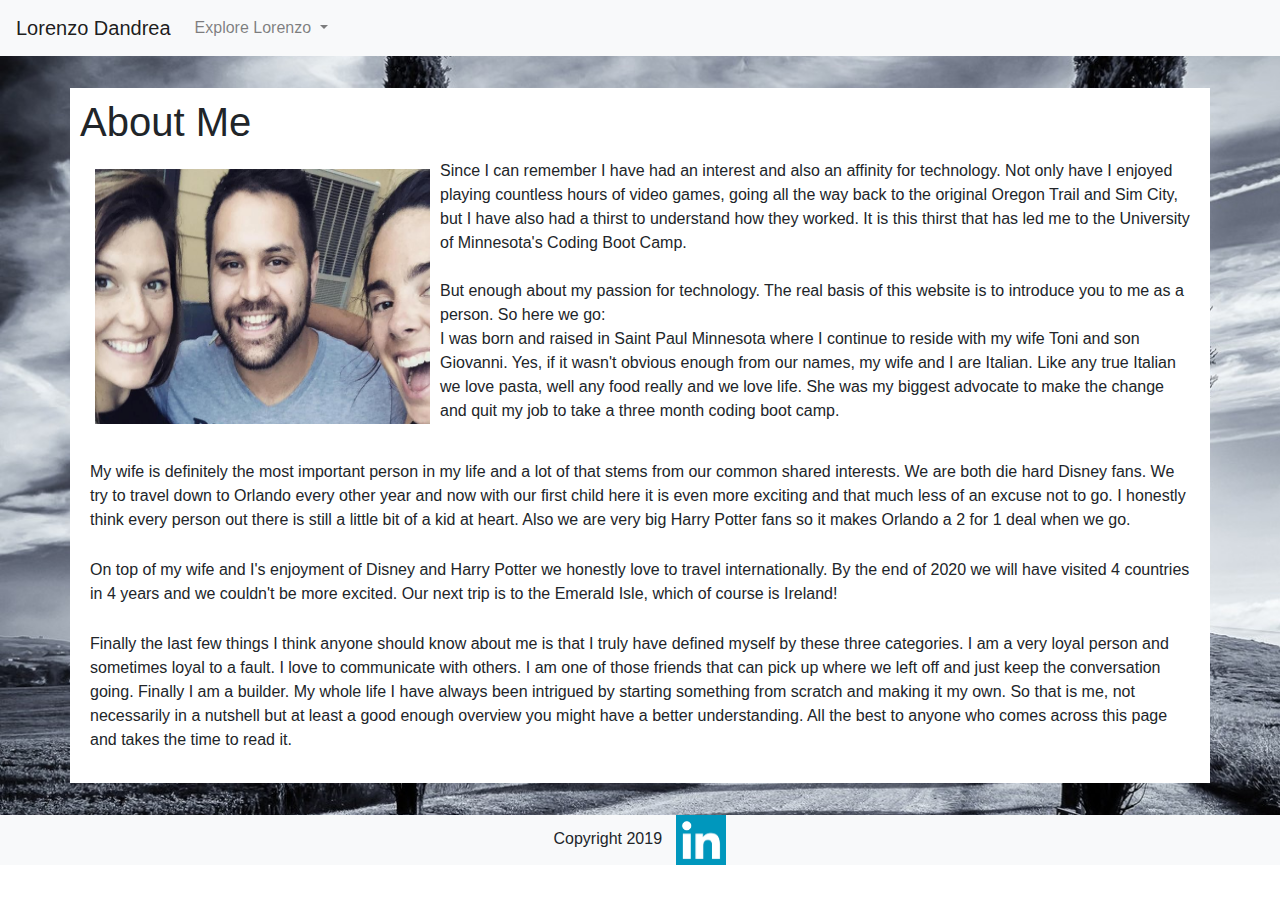
<file: index.html>
<!DOCTYPE html>
<html lang="en">
<head>
    <meta charset="UTF-8">
    <meta name="viewport" content="width=device-width, initial-scale=1.0">
    <meta http-equiv="X-UA-Compatible" content="ie=edge">
    <title>Lorenzo Dandrea</title>

    <link rel="stylesheet" href="https://stackpath.bootstrapcdn.com/bootstrap/4.3.1/css/bootstrap.min.css" integrity="sha384-ggOyR0iXCbMQv3Xipma34MD+dH/1fQ784/j6cY/iJTQUOhcWr7x9JvoRxT2MZw1T" crossorigin="anonymous">
    <link rel="stylesheet" href="assets/css/styles.css" type="text/css">

</head>
<body>
    <Header>
        <nav class="navbar navbar-expand-lg navbar-light bg-light">
            <a class="navbar-brand" href="index.html">Lorenzo Dandrea</a>
            <button class="navbar-toggler" type="button" data-toggle="collapse" data-target="#navbarSupportedContent" aria-controls="navbarSupportedContent" aria-expanded="false" aria-label="Toggle navigation">
            <span class="navbar-toggler-icon"></span>
            </button>
            <div class="collapse navbar-collapse" id="navbarSupportedContent">
            <ul class="navbar-nav mr-auto">
                <li class="nav-item dropdown">
                <a class="nav-link dropdown-toggle" href="#" id="navbarDropdown" role="button" data-toggle="dropdown" aria-haspopup="true" aria-expanded="false">
                    Explore Lorenzo
                </a>
                <div class="dropdown-menu" aria-labelledby="navbarDropdown">
                    <a class="dropdown-item" href="index.html">About Me</a>
                    <a class="dropdown-item" href="contact.html">Contact</a>
                    <a class="dropdown-item" href="portfolio.html">Portfolio</a>
                    <a class="dropdown-item" href="resume.html">Resume</a>
                </div>
                </li>
            </ul>
            </div>
        </nav>
    </Header>

    <div class="container">
        <div class="row">
            <h1>About Me</h1>
        </div>
        <div class="row">
            
            <p><img height="275" width="350" id="me" alt="me" src="assets/images/Bio_Photo.jpg"> Since I can remember I have had an interest and also an affinity for technology.  Not only have I enjoyed playing countless hours of
                video games, going all the way back to the original Oregon Trail and Sim City, but I have also had a thirst to understand how they worked.  It is 
                this thirst that has led me to the University of Minnesota's Coding Boot Camp.<br><br>
                But enough about my passion for technology.  The real basis of this website is to introduce you to me as a person.  So here we go: <br>
                I was born and raised in Saint Paul Minnesota where I continue to reside with my wife Toni and son Giovanni.  Yes, if it wasn't
                obvious enough from our names, my wife and I are Italian.  Like any true Italian we love pasta, well any food really and we love life.  
                She was my biggest advocate to make the change and quit my job to take a three month coding boot camp.
            </p>
            <p>My wife is definitely the most important person in my life and a lot of that stems from our common shared interests.  We are 
                both die hard Disney fans.  We try to travel down to Orlando every other year and now with our first child here it is even
                more exciting and that much less of an excuse not to go. I honestly think every person out there is still a little bit of a kid at heart.  
                Also we are very big Harry Potter fans so it makes Orlando a 2 for 1 deal when we go.
            </p>
            <p>On top of my wife and I's enjoyment of Disney and Harry Potter we honestly love to travel internationally.  By the end of 2020
                we will have visited 4 countries in 4 years and we couldn't be more excited. Our next trip is to the Emerald Isle, which of 
                course is Ireland! 
            </p>
            <p>Finally the last few things I think anyone should know about me is that I truly have defined myself by these 
                three categories.  I am a very loyal person and sometimes loyal to a fault. I love to communicate with others.
                I am one of those friends that can pick up where we left off and just keep the conversation going. Finally I am a 
                builder.  My whole life I have always been intrigued by starting something from scratch and making it my own.  So that is me,
                not necessarily in a nutshell but at least a good enough overview you might have a better understanding.  All the best 
                to anyone who comes across this page and takes the time to read it.
            </p>
        </div>
    </div>

    <footer class="footer text-center bg-light">
        Copyright 2019
        <a href="https://www.linkedin.com/in/lorenzo-dandrea-41b720157"><img class="linkedIn" src="assets/images/linked_in_icon.png" alt="linked_in_icon"></a>
    </footer>


    <script src="https://code.jquery.com/jquery-3.3.1.slim.min.js" 
    integrity="sha384-q8i/X+965DzO0rT7abK41JStQIAqVgRVzpbzo5smXKp4YfRvH+8abtTE1Pi6jizo" crossorigin="anonymous"></script>
    <script src="https://cdnjs.cloudflare.com/ajax/libs/popper.js/1.14.7/umd/popper.min.js" 
    integrity="sha384-UO2eT0CpHqdSJQ6hJty5KVphtPhzWj9WO1clHTMGa3JDZwrnQq4sF86dIHNDz0W1" crossorigin="anonymous"></script>
    <script src="https://stackpath.bootstrapcdn.com/bootstrap/4.3.1/js/bootstrap.min.js" 
    integrity="sha384-JjSmVgyd0p3pXB1rRibZUAYoIIy6OrQ6VrjIEaFf/nJGzIxFDsf4x0xIM+B07jRM" crossorigin="anonymous"></script>
</body>
</html>
</file>
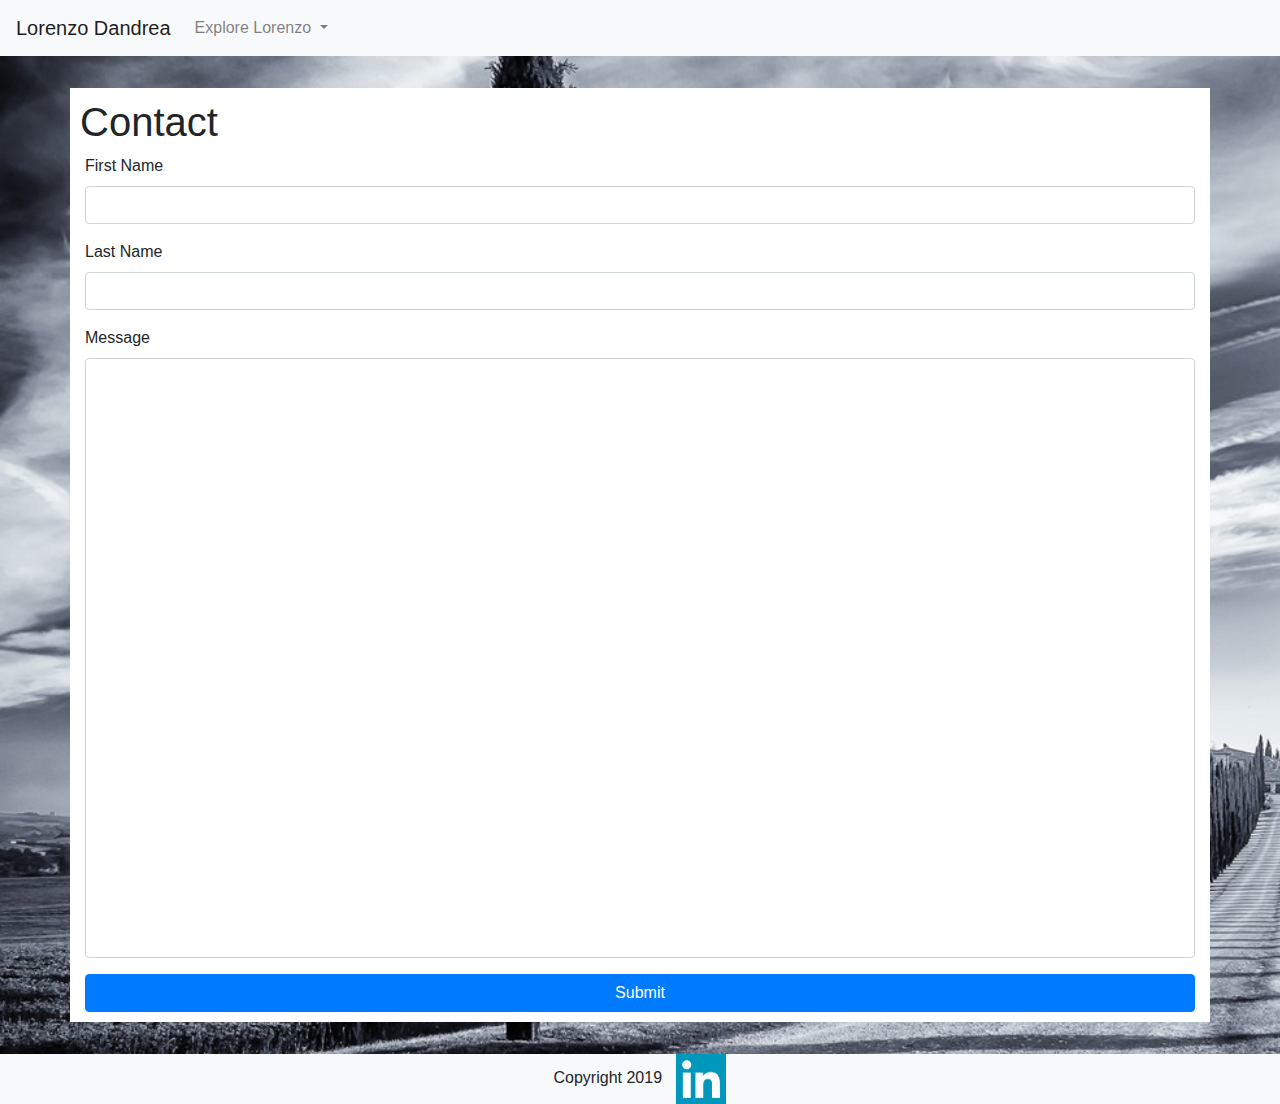
<file: contact.html>
<!DOCTYPE html>
<html lang="en">
<head>
    <meta charset="UTF-8">
    <meta name="viewport" content="width=device-width, initial-scale=1.0">
    <meta http-equiv="X-UA-Compatible" content="ie=edge">
    <title>Contact Me</title>
    <link rel="stylesheet" type="text/css" href="assets/css/styles.css">
    <link rel="stylesheet" href="https://stackpath.bootstrapcdn.com/bootstrap/4.3.1/css/bootstrap.min.css" 
    integrity="sha384-ggOyR0iXCbMQv3Xipma34MD+dH/1fQ784/j6cY/iJTQUOhcWr7x9JvoRxT2MZw1T" crossorigin="anonymous">

</head>
<body>
    <nav class="navbar navbar-expand-lg navbar-light bg-light">
        <a class="navbar-brand" href="index.html">Lorenzo Dandrea</a>
        <button class="navbar-toggler" type="button" data-toggle="collapse" data-target="#navbarSupportedContent" aria-controls="navbarSupportedContent" aria-expanded="false" aria-label="Toggle navigation">
          <span class="navbar-toggler-icon"></span>
        </button>
        <div class="collapse navbar-collapse" id="navbarSupportedContent">
          <ul class="navbar-nav mr-auto">
            <li class="nav-item dropdown">
              <a class="nav-link dropdown-toggle" href="#" id="navbarDropdown" role="button" data-toggle="dropdown" aria-haspopup="true" aria-expanded="false">
                Explore Lorenzo
              </a>
              <div class="dropdown-menu" aria-labelledby="navbarDropdown">
                <a class="dropdown-item" href="index.html">About Me</a>
                <a class="dropdown-item" href="contact.html">Contact</a>
                <a class="dropdown-item" href="portfolio.html">Portfolio</a>
                <a class="dropdown-item" href="resume.html">Resume</a>
              </div>
            </li>
          </ul>
        </div>
    </nav>

    <div class="container">
        <div class="row">
            <h1 id="contact">Contact</h1>
        </div>
        <form>
            <div class="form-group">
                <label for="formGroupExampleInput">First Name</label>
                <input type="text" class="form-control">
            </div>
            <div class="form-group">
                <label for="formGroupExampleInput2">Last Name</label>
                <input type="text" class="form-control">
            </div>
            <div class="form-group" id="messagebot">
                <label for="form-groiup">Message</label>
                <input type="text" class="form-control" id="comments">
            </div>
            <button type="submit" class="btn btn-primary btn-block" id="btn">Submit</button>
        </form>
    </div>

    <footer class="footer text-center bg-light">
        Copyright 2019
        <a href="https://www.linkedin.com/in/lorenzo-dandrea-41b720157"><img class="linkedIn" src="assets/images/linked_in_icon.png" alt="linked_in_icon"></a>
    </footer>

    <script src="https://code.jquery.com/jquery-3.3.1.slim.min.js" 
    integrity="sha384-q8i/X+965DzO0rT7abK41JStQIAqVgRVzpbzo5smXKp4YfRvH+8abtTE1Pi6jizo" crossorigin="anonymous"></script>
    <script src="https://cdnjs.cloudflare.com/ajax/libs/popper.js/1.14.7/umd/popper.min.js" 
    integrity="sha384-UO2eT0CpHqdSJQ6hJty5KVphtPhzWj9WO1clHTMGa3JDZwrnQq4sF86dIHNDz0W1" crossorigin="anonymous"></script>
    <script src="https://stackpath.bootstrapcdn.com/bootstrap/4.3.1/js/bootstrap.min.js" 
    integrity="sha384-JjSmVgyd0p3pXB1rRibZUAYoIIy6OrQ6VrjIEaFf/nJGzIxFDsf4x0xIM+B07jRM" crossorigin="anonymous"></script>
</body>
</html>
</file>
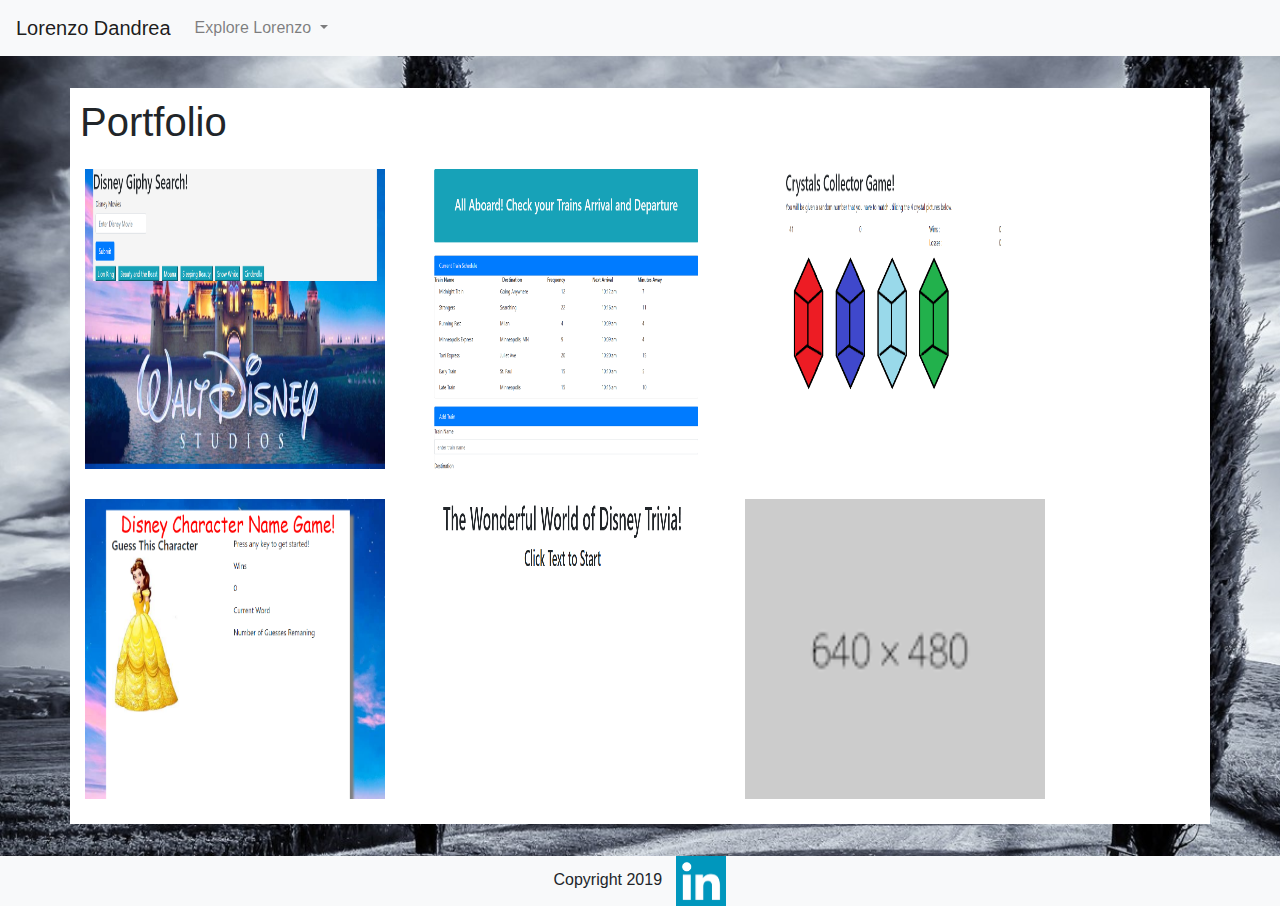
<file: portfolio.html>
<!DOCTYPE html>
<html lang="en">
<head>
    <meta charset="UTF-8">
    <meta name="viewport" content="width=device-width, initial-scale=1.0">
    <meta http-equiv="X-UA-Compatible" content="ie=edge">
    <title>My Portfolio</title>
    <link rel="stylesheet" type="text/css" href="assets/css/styles.css">
    <link rel="stylesheet" href="https://stackpath.bootstrapcdn.com/bootstrap/4.3.1/css/bootstrap.min.css" 
    integrity="sha384-ggOyR0iXCbMQv3Xipma34MD+dH/1fQ784/j6cY/iJTQUOhcWr7x9JvoRxT2MZw1T" crossorigin="anonymous">

</head>
<body>
    <nav class="navbar navbar-expand-lg navbar-light bg-light">
        <a class="navbar-brand" href="index.html">Lorenzo Dandrea</a>
        <button class="navbar-toggler" type="button" data-toggle="collapse" data-target="#navbarSupportedContent" aria-controls="navbarSupportedContent" aria-expanded="false" aria-label="Toggle navigation">
          <span class="navbar-toggler-icon"></span>
        </button>
        <div class="collapse navbar-collapse" id="navbarSupportedContent">
          <ul class="navbar-nav mr-auto">
            <li class="nav-item dropdown">
              <a class="nav-link dropdown-toggle" href="#" id="navbarDropdown" role="button" data-toggle="dropdown" aria-haspopup="true" aria-expanded="false">
                Explore Lorenzo
              </a>
              <div class="dropdown-menu" aria-labelledby="navbarDropdown">
                <a class="dropdown-item" href="index.html">About Me</a>
                <a class="dropdown-item" href="contact.html">Contact</a>
                <a class="dropdown-item" href="portfolio.html">Portfolio</a>
                <a class="dropdown-item" href="resume.html">Resume</a>
              </div>
            </li>
          </ul>
        </div>
    </nav>

    <div class="container">
        <div class="row">
            <h1 id="portfolio">Portfolio</h1>
        </div>
        <div class="row">
            <a href="https://baronvontoby.github.io/giphy-fun/" target="_blank"><img class="holder" alt="disney-gif-application" src="assets/images/disney-gif-application.PNG"></a>
            <a href="https://baronvontoby.github.io/train-time/" target="_blank"><img class="holder" alt="train-time-application" src="assets/images/train-time-application.PNG"></a>
            <a href="https://baronvontoby.github.io/unit-4-game/" target="_blank"><img class="holder" alt="crystal-game-application" src="assets/images/crystal-game-application.PNG"></a>
            <a href="https://baronvontoby.github.io/Word-Guess-Game/" target="_blank"><img class="holder" alt="disney-word-guess-application" src="assets/images/disney-word-guess-application.PNG"></a>
            <a href="https://baronvontoby.github.io/TriviaGame/" target="_blank"><img class="holder" alt="disney-trivia-application" src="assets/images/disney-trivia-application.PNG"></a>
            <img class="holder" alt="fake1" src="assets/images/portfolioholder.png">
        </div>
    </div>

    <footer class="footer text-center bg-light">
        Copyright 2019
        <a href="https://www.linkedin.com/in/lorenzo-dandrea-41b720157"><img class="linkedIn" src="assets/images/linked_in_icon.png" alt="linked_in_icon"></a>
    </footer>

    <script src="https://code.jquery.com/jquery-3.3.1.slim.min.js" 
    integrity="sha384-q8i/X+965DzO0rT7abK41JStQIAqVgRVzpbzo5smXKp4YfRvH+8abtTE1Pi6jizo" crossorigin="anonymous"></script>
    <script src="https://cdnjs.cloudflare.com/ajax/libs/popper.js/1.14.7/umd/popper.min.js" 
    integrity="sha384-UO2eT0CpHqdSJQ6hJty5KVphtPhzWj9WO1clHTMGa3JDZwrnQq4sF86dIHNDz0W1" crossorigin="anonymous"></script>
    <script src="https://stackpath.bootstrapcdn.com/bootstrap/4.3.1/js/bootstrap.min.js" 
    integrity="sha384-JjSmVgyd0p3pXB1rRibZUAYoIIy6OrQ6VrjIEaFf/nJGzIxFDsf4x0xIM+B07jRM" crossorigin="anonymous"></script>
</body>
</html>
</file>
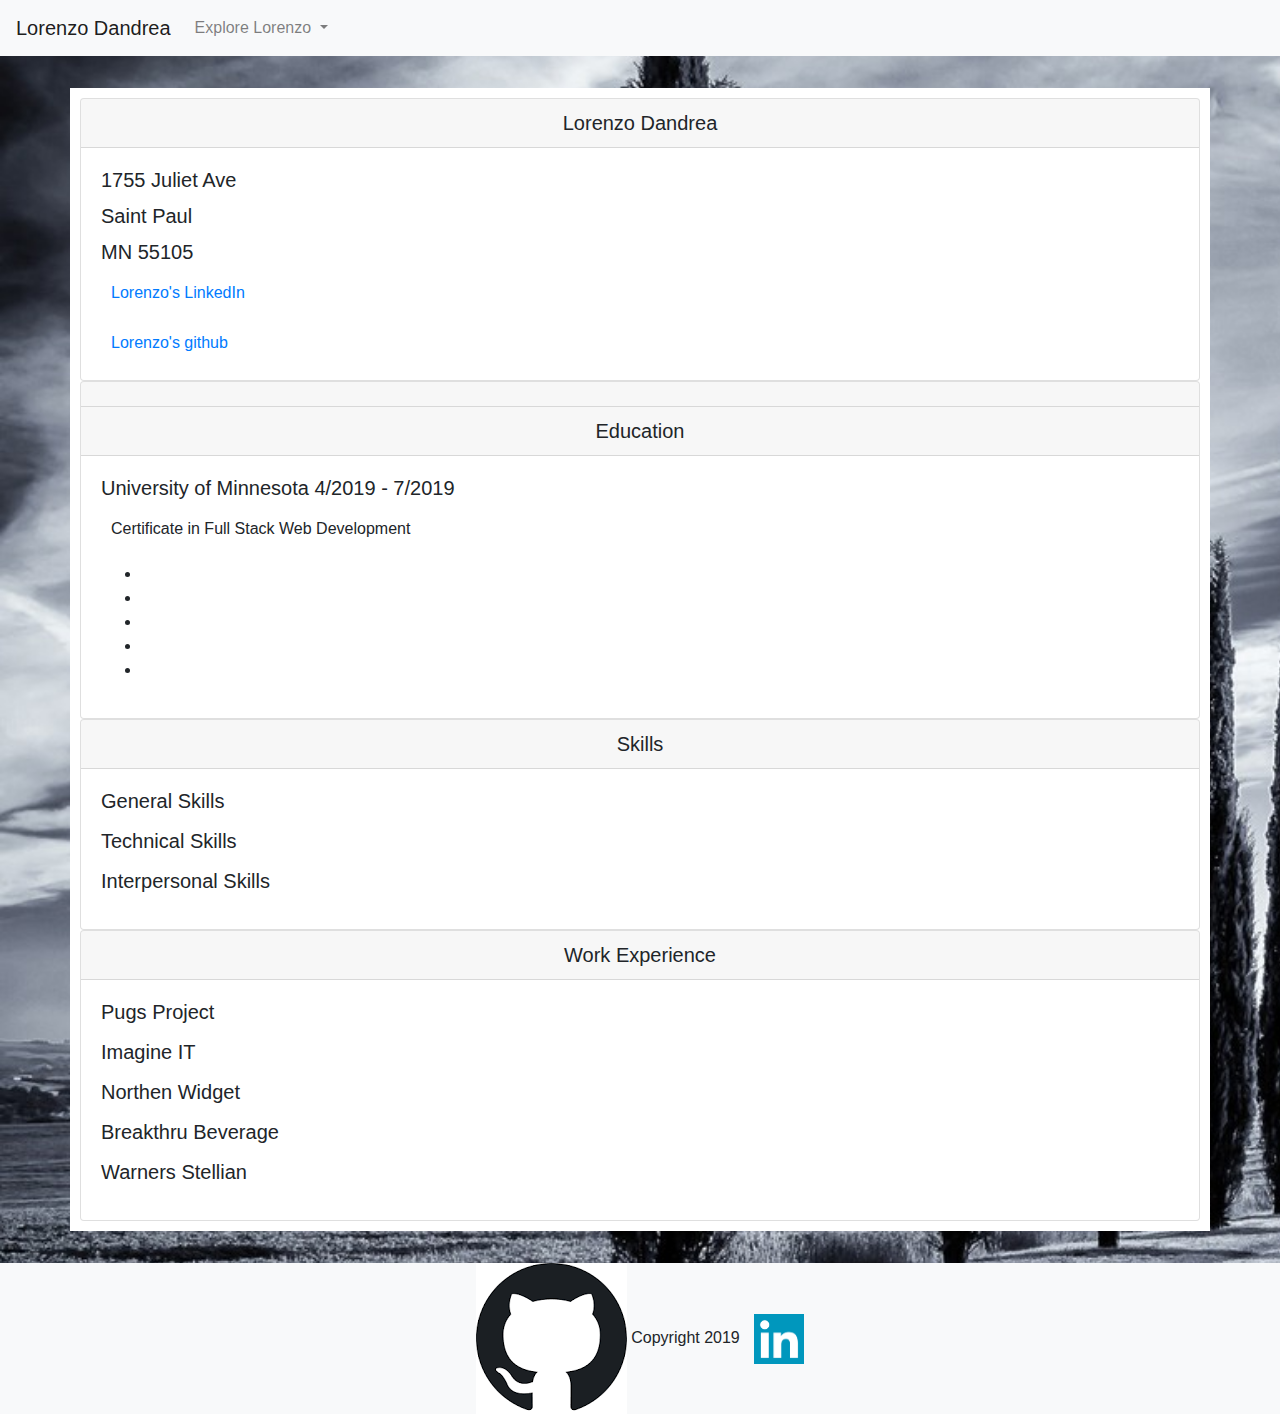
<file: resume.html>
<!DOCTYPE html>
<html lang="en">
<head>
    <meta charset="UTF-8">
    <meta name="viewport" content="width=device-width, initial-scale=1.0">
    <meta http-equiv="X-UA-Compatible" content="ie=edge">
    <title>Check Out My Resume</title>

    <link rel="stylesheet" href="https://stackpath.bootstrapcdn.com/bootstrap/4.3.1/css/bootstrap.min.css" integrity="sha384-ggOyR0iXCbMQv3Xipma34MD+dH/1fQ784/j6cY/iJTQUOhcWr7x9JvoRxT2MZw1T" crossorigin="anonymous">
    <link rel="stylesheet" href="assets/css/styles.css" type="text/css">

</head>
<body>
    <Header>
        <nav class="navbar navbar-expand-lg navbar-light bg-light">
            <a class="navbar-brand" href="index.html">Lorenzo Dandrea</a>
            <button class="navbar-toggler" type="button" data-toggle="collapse" data-target="#navbarSupportedContent" aria-controls="navbarSupportedContent" aria-expanded="false" aria-label="Toggle navigation">
            <span class="navbar-toggler-icon"></span>
            </button>
            <div class="collapse navbar-collapse" id="navbarSupportedContent">
            <ul class="navbar-nav mr-auto">
                <li class="nav-item dropdown">
                <a class="nav-link dropdown-toggle" href="#" id="navbarDropdown" role="button" data-toggle="dropdown" aria-haspopup="true" aria-expanded="false">
                    Explore Lorenzo
                </a>
                <div class="dropdown-menu" aria-labelledby="navbarDropdown">
                    <a class="dropdown-item" href="index.html">About Me</a>
                    <a class="dropdown-item" href="contact.html">Contact</a>
                    <a class="dropdown-item" href="portfolio.html">Portfolio</a>
                    <a class="dropdown-item" href="resume.html">Resume</a>
                </div>
                </li>
            </ul>
            </div>
        </nav>
    </Header>

    <div class="container">
        <div class="card">
            <h5 class="card-header text-center">Lorenzo Dandrea</h5>
            <div class="card-body">
              <h5 class="card-title">1755 Juliet Ave</h5>
              <h5 class="card-title">Saint Paul</h5>
              <h5 class="card-title">MN 55105</h5>
              <p class="card-text"><a href="https://www.linkedin.com/in/lorenzo-dandrea-41b720157/" target="_blank">Lorenzo's LinkedIn</a></p>
              <p class="card-text"><a href="https://github.com/baronvontoby" target="_blank">Lorenzo's github</a></p>
            </div>
        </div>
        <div class="card">
            <h5 class="card-header text-center"></h5>
            <h5 class="card-header text-center">Education</h5>
            <div class="card-body">
                <h5 class="card-title">University of Minnesota 4/2019 - 7/2019</h5>
                <p class="card-text">Certificate in Full Stack Web Development</p>
                <ul>
                    <li></li>
                    <li></li>
                    <li></li>
                    <li></li>
                    <li></li>
                </ul>
            </div>
        </div>
        <div class="card">
            <h5 class="card-header text-center">Skills</h5>
            <div class="card-body">
                <h5 class="card-title">General Skills</h5>
                <ul></ul>
                <h5 class="card-title">Technical Skills</h5>
                <ul></ul>
                <h5 class="card-title">Interpersonal Skills</h5>
                <ul></ul>
            </div>
        </div>
        <div class="card">
            <h5 class="card-header text-center">Work Experience</h5>
            <div class="card-body">
                <h5 class="card-title">Pugs Project</h5>
                <ul></ul>
                <h5 class="card-title">Imagine IT</h5>
                <ul></ul>
                <h5 class="card-title">Northen Widget</h5>
                <ul></ul>
                <h5 class="card-title">Breakthru Beverage</h5>
                <ul></ul>
                <h5 class="card-title">Warners Stellian</h5>
                <ul></ul>
            </div>
        </div>
    </div>

    <footer class="footer text-center bg-light">
        <a href="https://github.com/baronvontoby"><img class="github" alt="github" src="assets/images/github-icon.png"></a>
        Copyright 2019
        <a href="https://www.linkedin.com/in/lorenzo-dandrea-41b720157"><img class="linkedIn" src="assets/images/linked_in_icon.png" alt="linked_in_icon"></a>
    </footer>
      
    <script src="https://code.jquery.com/jquery-3.3.1.slim.min.js" 
    integrity="sha384-q8i/X+965DzO0rT7abK41JStQIAqVgRVzpbzo5smXKp4YfRvH+8abtTE1Pi6jizo" crossorigin="anonymous"></script>
    <script src="https://cdnjs.cloudflare.com/ajax/libs/popper.js/1.14.7/umd/popper.min.js" 
    integrity="sha384-UO2eT0CpHqdSJQ6hJty5KVphtPhzWj9WO1clHTMGa3JDZwrnQq4sF86dIHNDz0W1" crossorigin="anonymous"></script>
    <script src="https://stackpath.bootstrapcdn.com/bootstrap/4.3.1/js/bootstrap.min.js" 
    integrity="sha384-JjSmVgyd0p3pXB1rRibZUAYoIIy6OrQ6VrjIEaFf/nJGzIxFDsf4x0xIM+B07jRM" crossorigin="anonymous"></script>
        
</body>
</html>
</file>
<file: assets/css/styles.css>
body {
    background-image: url(../images/italy_big.jpg);
    background-size: cover;
    background-repeat: no-repeat;
}

.container {
    background-color: white;
    margin-top: 2em;
    margin-bottom: 2em;
    padding: 10px 10px 10px 10px;
}

#me {
    float: left;
    padding: 10px 10px 10px 5px;
}

p {
    padding: 5px 10px;
}

#comments {
    height: 600px;
    padding-bottom: 10px;
}

.row {
    margin-right: 0px;
    margin-left: 0px;
}

.holder {
    margin: 15px 15px 15px 15px;
    height: 300px;
    width: 300px;
    float: left;
}

#contact {
    padding-left: 10px;
}

#portfolio {
    padding-left: 10px;
}

.linkedIn {
    height: 50px;
    width: 50px;
    margin-left: 10px;
}
</file>
